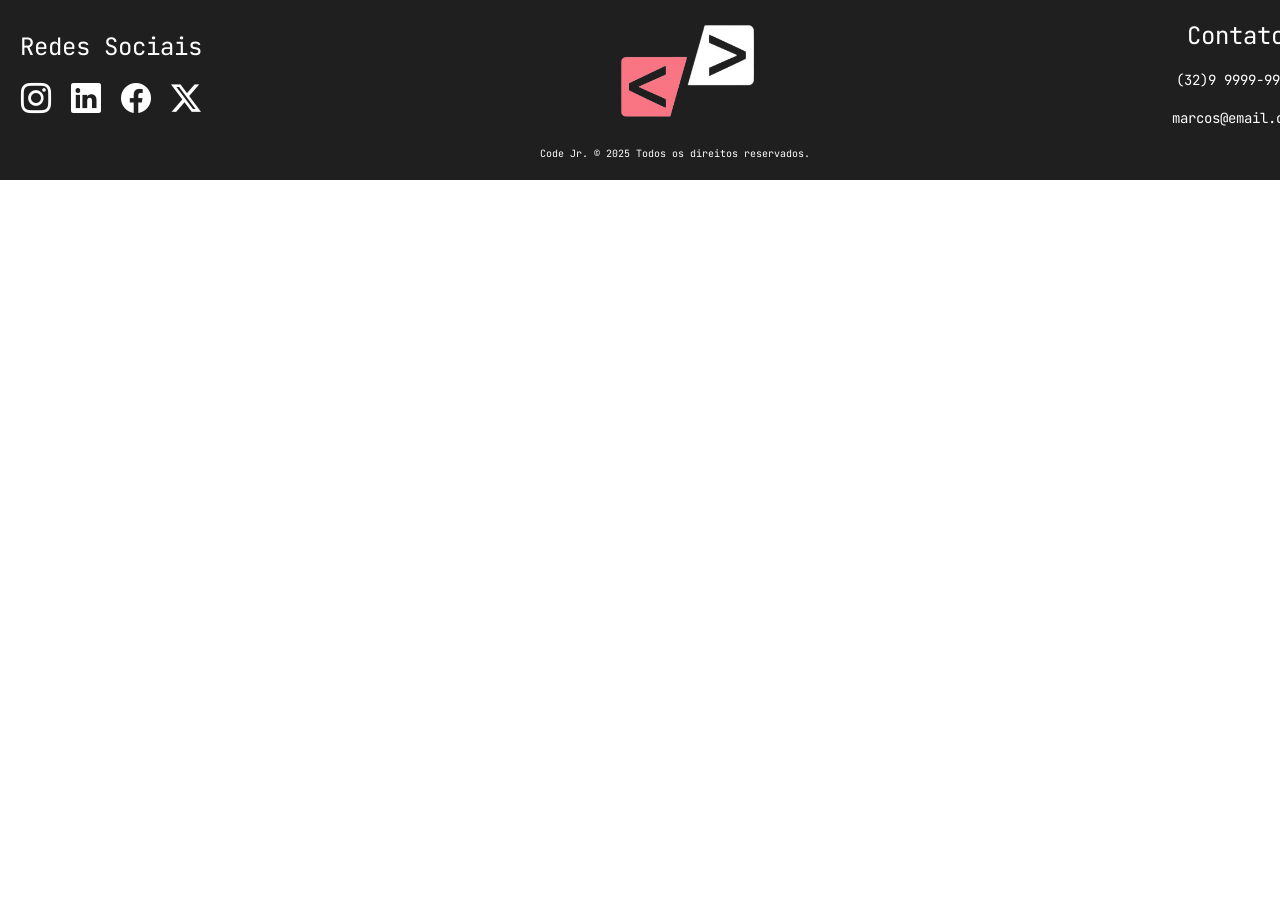
<file: app/views/site/footer.html>
<!DOCTYPE html>
<html lang="pt-br">

<head>
    <link rel="preconnect" href="https://fonts.googleapis.com">
    <link rel="preconnect" href="https://fonts.gstatic.com/" crossorigin>
    <link
        href="https://fonts.googleapis.com/css2?family=JetBrains+Mono:ital,wght@0,100..800;1,100..800&family=Open+Sans:ital,wght@0,300..800;1,300..800&family=Shantell+Sans:ital,wght@0,300..800;1,300..800&display=swap"
        rel="stylesheet">
    <meta charset="UTF-8">
    <meta name="viewport" content="width=device-width, initial-scale=1.0">
    <title>Footer</title>
    <link rel="stylesheet" href="../../../public/css/styles_footer.css">
    <link rel="stylesheet" href="https://cdn.jsdelivr.net/npm/bootstrap-icons@1.13.1/font/bootstrap-icons.min.css">
</head>

<body>
    <div class="footer">
    <div class="conteudo_foot">

        <div class="redes_sociais">
            <div class="texto_redes">
                <p>Redes Sociais</p>
            </div>
            <div class="logos">
                <i class="bi bi-instagram"></i>
                <i class="bi bi-linkedin"></i>
                <i class="bi bi-facebook"></i>
                <i class="bi bi-twitter-x"></i>
            </div>
        </div>
        <div class="logo_blog">
            <img src="../../../public/assets/logo_blog.png" alt="" id="main_imagem">
        </div>
        <div class="contato">
            <p class="titulo_contato">Contato</p>
            <p class="texto_contato">(32)9 9999-9999</p>
            <p class="texto_contato">marcos@email.com</p>
        </div>
    </div>
    <div class="assinatura_final">
        <p class="assinatura">Code Jr. © 2025 Todos os direitos reservados.</p>
    </div>
    </div>
</body>

</html>
</file>
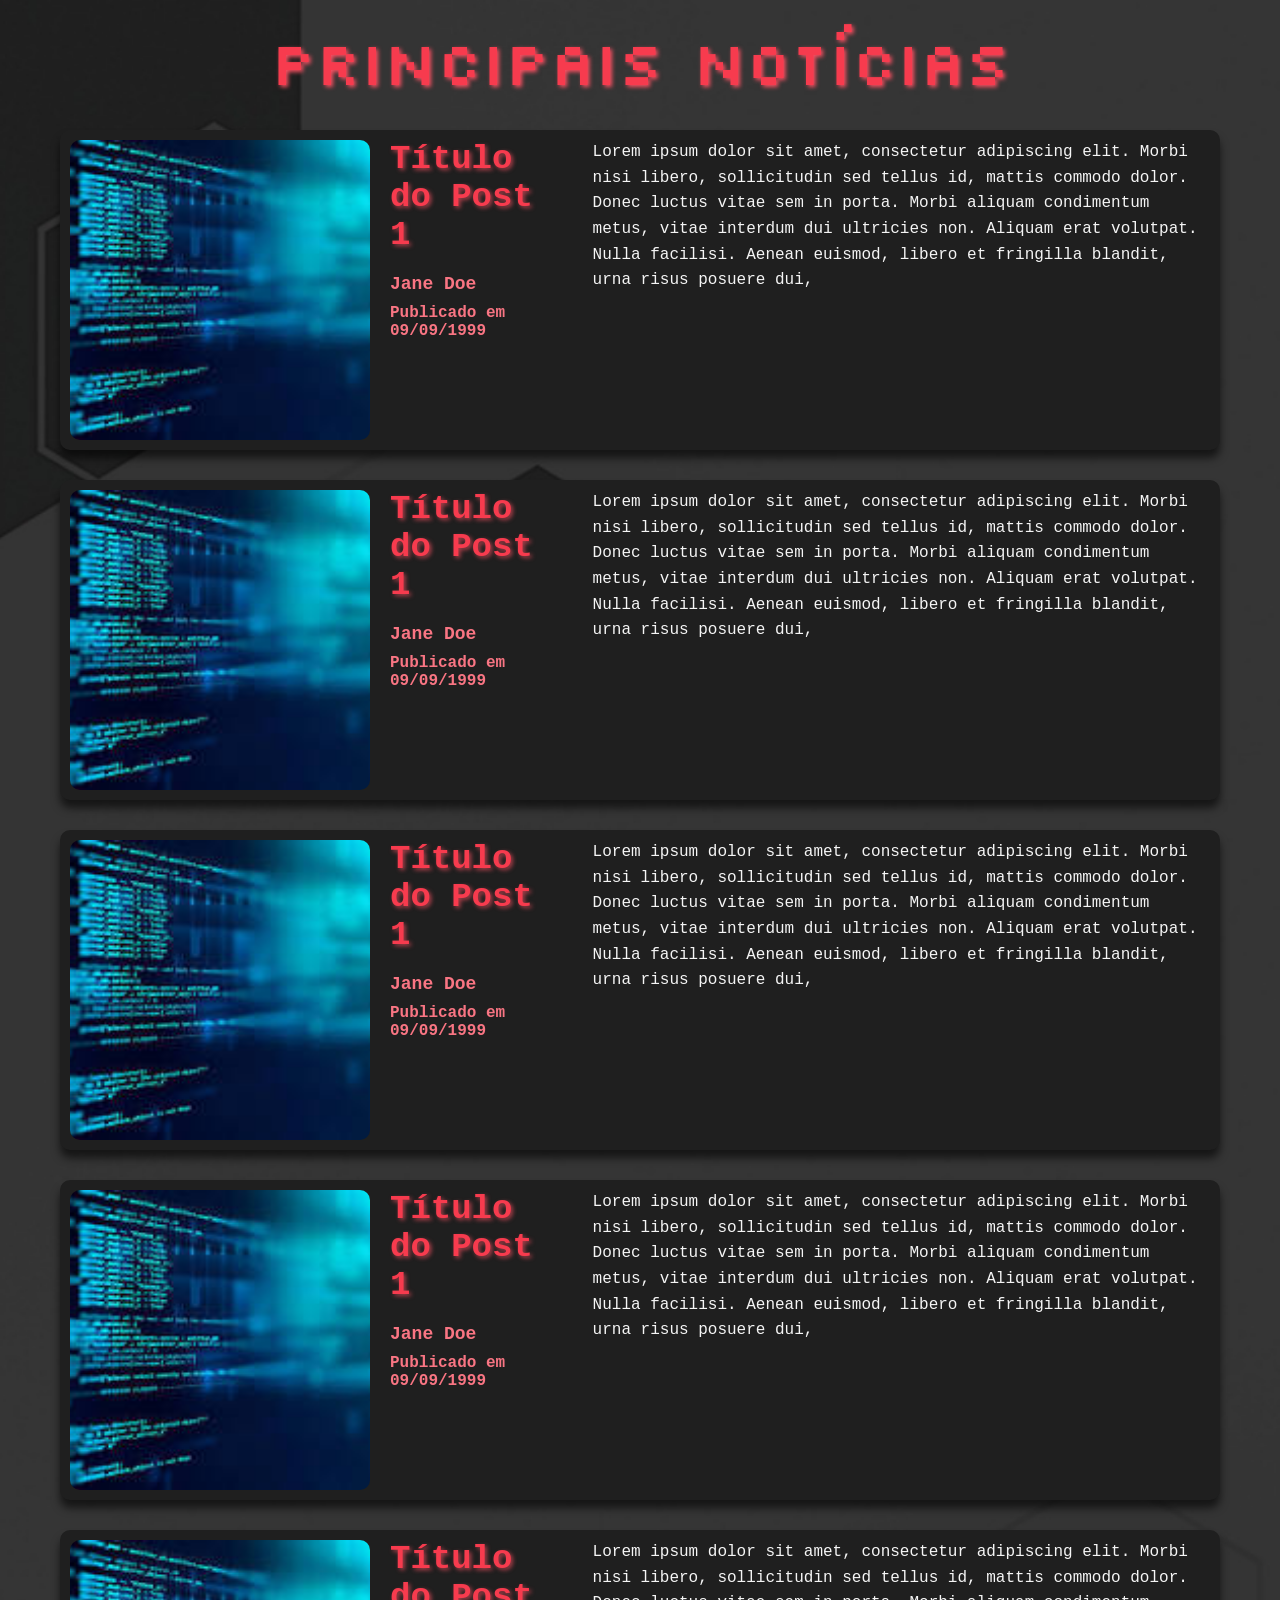
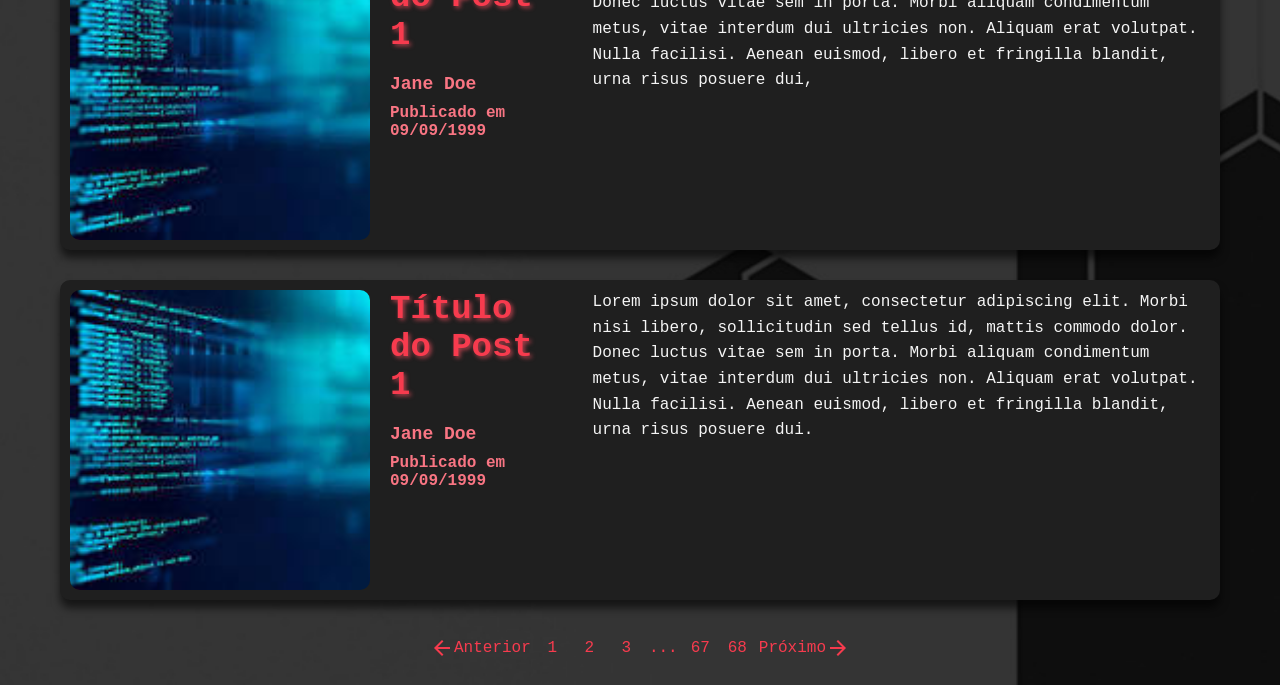
<file: app/views/site/lista_de_posts.html>
<!DOCTYPE html>
<html lang="pt-BR">
<head>
    <meta charset="utf-8" />
    <meta name="viewport" content="width=device-width,initial-scale=1" />
    <title>Lista de Posts</title>
    <link href="https://fonts.googleapis.com/icon?family=Material+Icons" rel="stylesheet">
    <link rel="preconnect" href="https://fonts.googleapis.com">
    <link rel="preconnect" href="https://fonts.gstatic.com" crossorigin>
    <link href="https://fonts.googleapis.com/css2?family=Silkscreen:wght@400;700&display=swap" rel="stylesheet">
    <link rel="stylesheet" href="../../../public/css/lista_de_posts.css" /> 
</head>
<body>
    <div class="conteudo">
        <h1>Principais Notícias</h1>       
        
        <div class = "posts">
            
            <div class = "post">
                <img class="imagem" src="../../../public/assets/imagemteste.jpg" alt="Imagem do Post 1">
                
                <div class = "info">
                    <p class="titulo_post"><strong>Título do Post 1</strong></p>
                    <p class="autor">Jane Doe</p>
                    <p class="publicacao">Publicado em 09/09/1999</p>
                </div>
            
                <p class="resumo">Lorem ipsum dolor sit amet, consectetur adipiscing elit. Morbi nisi libero, sollicitudin sed tellus id, mattis commodo dolor. Donec luctus vitae sem in porta. Morbi aliquam condimentum metus, vitae interdum dui ultricies non. Aliquam erat volutpat. Nulla facilisi. Aenean euismod, libero et fringilla blandit, urna risus posuere dui,</p>
            </div>

            <div class = "post">
                <img class="imagem" src="../../../public/assets/imagemteste.jpg" alt="Imagem do Post 1">
                
                <div class = "info">
                    <p class="titulo_post"><strong>Título do Post 1</strong></p>
                    <p class="autor">Jane Doe</p>
                    <p class="publicacao">Publicado em 09/09/1999</p>
                </div>
            
                <p class="resumo">Lorem ipsum dolor sit amet, consectetur adipiscing elit. Morbi nisi libero, sollicitudin sed tellus id, mattis commodo dolor. Donec luctus vitae sem in porta. Morbi aliquam condimentum metus, vitae interdum dui ultricies non. Aliquam erat volutpat. Nulla facilisi. Aenean euismod, libero et fringilla blandit, urna risus posuere dui,</p>
            </div>

            <div class = "post">
                <img class="imagem" src="../../../public/assets/imagemteste.jpg" alt="Imagem do Post 1">
                
                <div class = "info">
                    <p class="titulo_post"><strong>Título do Post 1</strong></p>
                    <p class="autor">Jane Doe</p>
                    <p class="publicacao">Publicado em 09/09/1999</p>
                </div>
            
                <p class="resumo">Lorem ipsum dolor sit amet, consectetur adipiscing elit. Morbi nisi libero, sollicitudin sed tellus id, mattis commodo dolor. Donec luctus vitae sem in porta. Morbi aliquam condimentum metus, vitae interdum dui ultricies non. Aliquam erat volutpat. Nulla facilisi. Aenean euismod, libero et fringilla blandit, urna risus posuere dui,</p>
            </div>

            <div class = "post">
                <img class="imagem" src="../../../public/assets/imagemteste.jpg" alt="Imagem do Post 1">
                
                <div class = "info">
                    <p class="titulo_post"><strong>Título do Post 1</strong></p>
                    <p class="autor">Jane Doe</p>
                    <p class="publicacao">Publicado em 09/09/1999</p>
                </div>
            
                <p class="resumo">Lorem ipsum dolor sit amet, consectetur adipiscing elit. Morbi nisi libero, sollicitudin sed tellus id, mattis commodo dolor. Donec luctus vitae sem in porta. Morbi aliquam condimentum metus, vitae interdum dui ultricies non. Aliquam erat volutpat. Nulla facilisi. Aenean euismod, libero et fringilla blandit, urna risus posuere dui,</p>
            </div>

            <div class = "post">
                <img class="imagem" src="../../../public/assets/imagemteste.jpg" alt="Imagem do Post 1">
                
                <div class = "info">
                    <p class="titulo_post"><strong>Título do Post 1</strong></p>
                    <p class="autor">Jane Doe</p>
                    <p class="publicacao">Publicado em 09/09/1999</p>
                </div>
            
                <p class="resumo">Lorem ipsum dolor sit amet, consectetur adipiscing elit. Morbi nisi libero, sollicitudin sed tellus id, mattis commodo dolor. Donec luctus vitae sem in porta. Morbi aliquam condimentum metus, vitae interdum dui ultricies non. Aliquam erat volutpat. Nulla facilisi. Aenean euismod, libero et fringilla blandit, urna risus posuere dui,</p>
            </div>

            <div class = "post">
                <img class="imagem" src="../../../public/assets/imagemteste.jpg" alt="Imagem do Post 1">
                
                <div class = "info">
                    <p class="titulo_post"><strong>Título do Post 1</strong></p>
                    <p class="autor">Jane Doe</p>
                    <p class="publicacao">Publicado em 09/09/1999</p>
                </div>
            
                <p class="resumo">Lorem ipsum dolor sit amet, consectetur adipiscing elit. Morbi nisi libero, sollicitudin sed tellus id, mattis commodo dolor. Donec luctus vitae sem in porta. Morbi aliquam condimentum metus, vitae interdum dui ultricies non. Aliquam erat volutpat. Nulla facilisi. Aenean euismod, libero et fringilla blandit, urna risus posuere dui.</p>
            </div>
        </div>

        <div class = "paginacao">
                <a href="#" class="passa_pag"><i class="material-icons">arrow_back</i> <p>Anterior</p> </a>
                <a href="#" id="atual">1</a>
                <a href="#">2</a>
                <a href="#" class="extra">3</a>
                <a href="#">...</a>
                <a href="#" class="extra">67</a>
                <a href="#">68</a>
                <a href="#" class="passa_pag"> <p>Próximo</p> <i class="material-icons">arrow_forward</i></a>
            </div>

    </div>

</body>
</html>
</file>
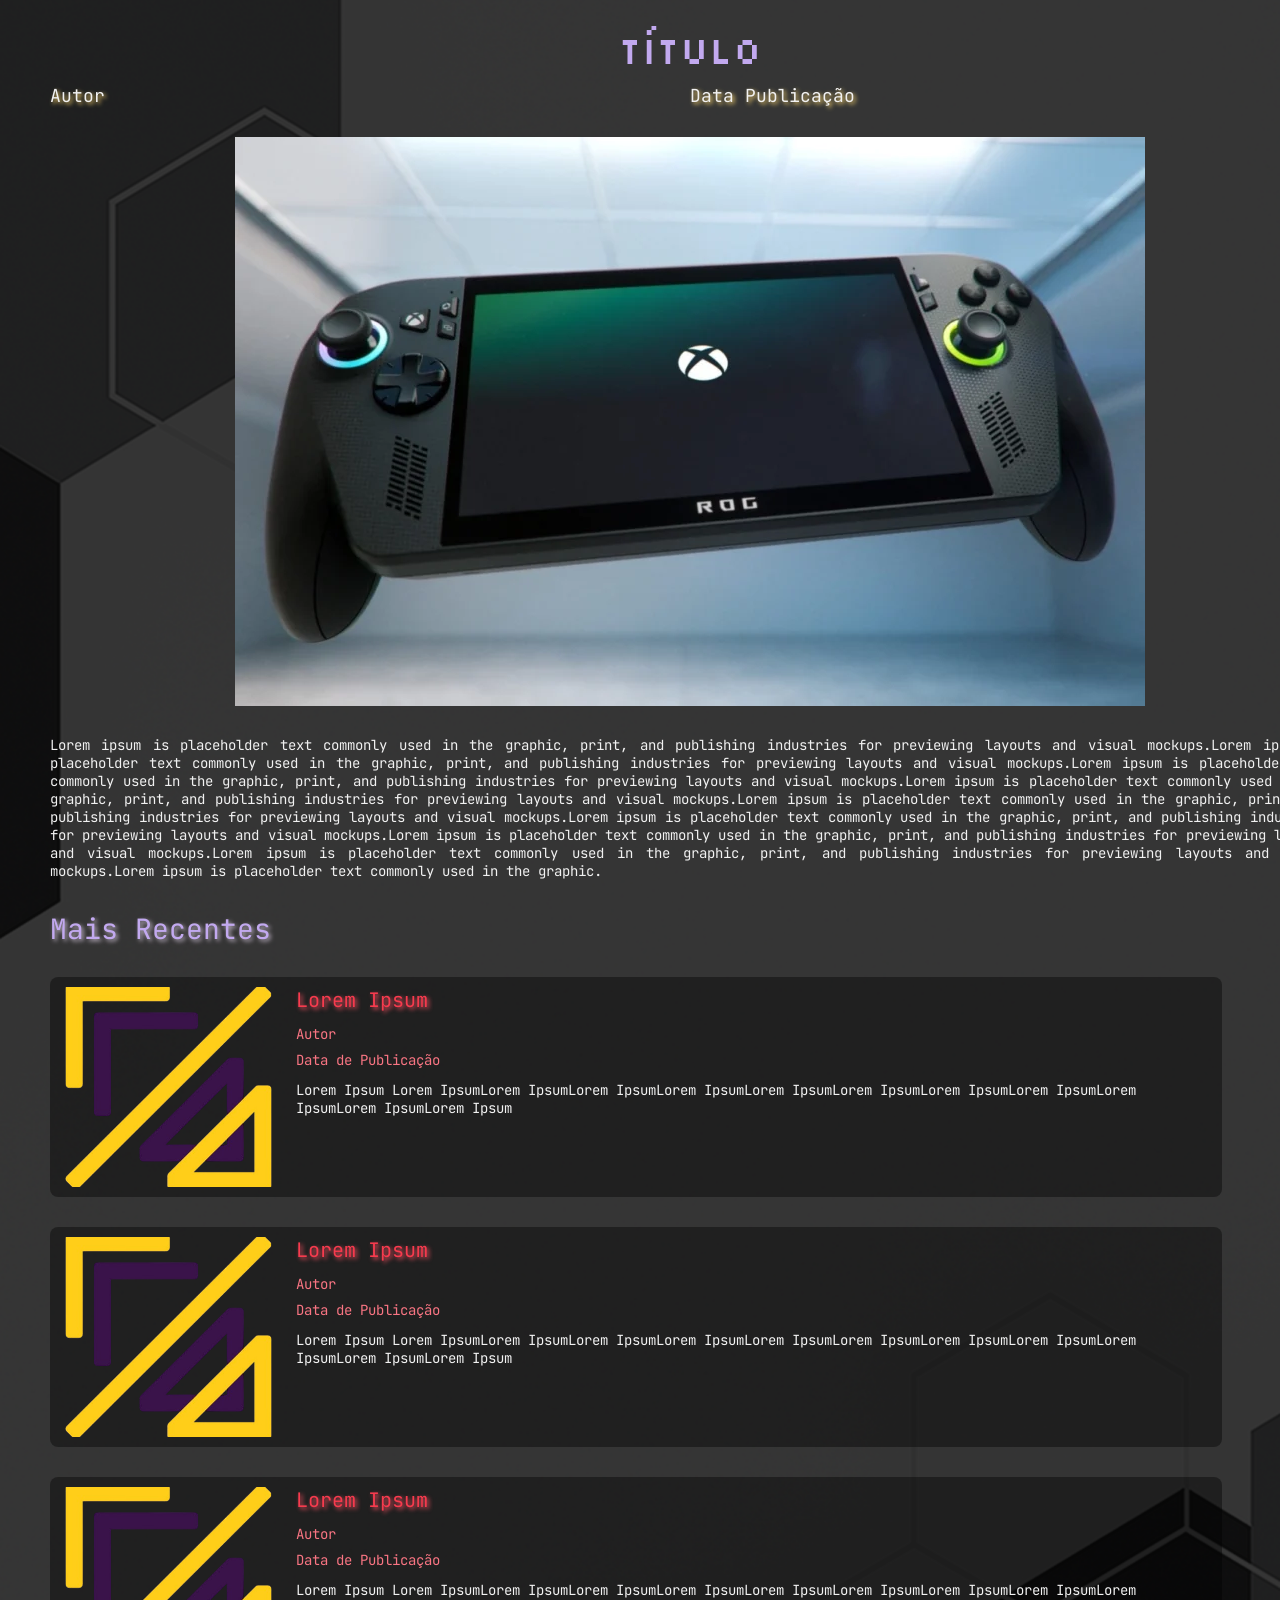
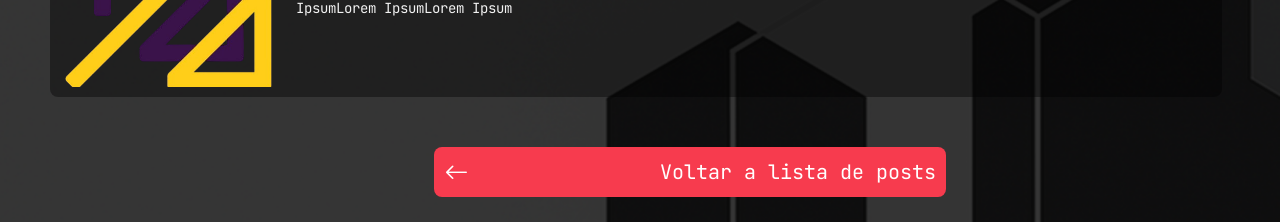
<file: app/views/site/post_individual.html>
<!DOCTYPE html>
<html lang="pt-br">

<head>
    <meta charset="UTF-8">
    <meta name="viewport" content="width=device-width, initial-scale=1.0">
    <title>Document</title>
    <link rel="stylesheet" href="../../../public/css/styles_post_individual.css">
    <link rel="preconnect" href="https://fonts.googleapis.com">
    <link rel="preconnect" href="https://fonts.gstatic.com/" crossorigin>
    <link
        href="https://fonts.googleapis.com/css2?family=JetBrains+Mono:ital,wght@0,100..800;1,100..800&family=Open+Sans:ital,wght@0,300..800;1,300..800&family=Shantell+Sans:ital,wght@0,300..800;1,300..800&display=swap"
        rel="stylesheet">
    <link rel="preconnect" href="https://fonts.googleapis.com">
    <link rel="preconnect" href="https://fonts.gstatic.com/" crossorigin>
    <link
        href="https://fonts.googleapis.com/css2?family=JetBrains+Mono:ital,wght@0,100..800;1,100..800&family=Open+Sans:ital,wght@0,300..800;1,300..800&family=Shantell+Sans:ital,wght@0,300..800;1,300..800&family=Silkscreen:wght@400;700&display=swap"
        rel="stylesheet">
    <link rel="stylesheet" href="https://cdn.jsdelivr.net/npm/bootstrap-icons@1.13.1/font/bootstrap-icons.min.css">
</head>

<body>

    <div class="conteudo">
        <div class="hero_section">
            <div class="titulo_post">
                <p>Título</p>
            </div>
            <div class="autor_datapub">
                <p>Autor</p>
                <p>Data Publicação</p>
            </div>


            <div class="imagem">
                <img src="../../../public/assets/teste.webp" alt="" id="main_imagem">

            </div>
        </div>

        <div class="descricao">
            <p>
                Lorem ipsum is placeholder text commonly used in the graphic, print, and publishing industries for
                previewing layouts and visual mockups.Lorem ipsum is placeholder text commonly used in the graphic,
                print, and publishing industries for previewing layouts and visual mockups.Lorem ipsum is placeholder
                text commonly used in the graphic, print, and publishing industries for previewing layouts and visual
                mockups.Lorem ipsum is placeholder text commonly used in the graphic, print, and publishing industries
                for previewing layouts and visual mockups.Lorem ipsum is placeholder text commonly used in the graphic,
                print, and publishing industries for previewing layouts and visual mockups.Lorem ipsum is placeholder
                text commonly used in the graphic, print, and publishing industries for previewing layouts and visual
                mockups.Lorem ipsum is placeholder text commonly used in the graphic, print, and publishing industries
                for previewing layouts and visual mockups.Lorem ipsum is placeholder text commonly used in the graphic,
                print, and publishing industries for previewing layouts and visual mockups.Lorem ipsum is placeholder
                text commonly used in the graphic.
            </p>
        </div>

        <div class="mais_recentes">
            <div class="texto_maisrecentes">
                <p>Mais Recentes</p>
            </div>
            <div class="cards">
                <div class="imagem_card">
                    <img src="../../../public/assets/logo_code-removebg-preview.png" alt="" id="second_imagem">
                </div>
                <div class="texto_card">
                    <div class="titulo_texto_card">
                        <p>Lorem Ipsum</p>
                    </div>
                    <div class="juncao_texto autor_datapub_card">
                        <p>Autor</p>
                        <p>Data de Publicação</p>
                    </div>
                    <div class="juncao_texto descricao_card">
                        <p>Lorem Ipsum Lorem IpsumLorem IpsumLorem IpsumLorem IpsumLorem IpsumLorem IpsumLorem
                            IpsumLorem IpsumLorem IpsumLorem IpsumLorem Ipsum
                        </p>
                    </div>
                </div>
            </div>
            <div class="cards">
                <div class="imagem_card">
                    <img src="../../../public/assets/logo_code-removebg-preview.png" alt="" id="second_imagem">
                </div>
                <div class="texto_card">
                    <div class="titulo_texto_card">
                        <p>Lorem Ipsum</p>
                    </div>
                    
                    <div class="juncao_texto autor_datapub_card">
                        <p>Autor</p>
                        <p>Data de Publicação</p>
                    </div>
                    <div class="juncao_texto descricao_card">
                        <p>Lorem Ipsum Lorem IpsumLorem IpsumLorem IpsumLorem IpsumLorem IpsumLorem IpsumLorem
                            IpsumLorem IpsumLorem IpsumLorem IpsumLorem Ipsum
                        </p>
                    </div>
                </div>
            </div>
            <div class="cards">
                <div class="imagem_card">
                    <img src="../../../public/assets/logo_code-removebg-preview.png" alt="" id="second_imagem">
                </div>
                <div class="texto_card">
                    <div class="titulo_texto_card">
                        <p>Lorem Ipsum</p>
                    </div>
                    <div class="juncao_texto autor_datapub_card">
                        <p>Autor</p>
                        <p>Data de Publicação</p>
                    </div>
                    <div class="juncao_texto descricao_card">
                        <p>Lorem Ipsum Lorem IpsumLorem IpsumLorem IpsumLorem IpsumLorem IpsumLorem IpsumLorem
                            IpsumLorem IpsumLorem IpsumLorem IpsumLorem Ipsum
                        </p>
                    </div>
                </div>
            </div>
        </div>
        <div class="voltar_posts">
            <button class="botao">
                <i class="bi bi-arrow-left"></i>
                <div class="texto_botao">
                    Voltar a lista de posts
                </div>
            </button>
        </div>
    </div>


</body>

</html>
</file>
<file: public/css/styles_footer.css>
* {
  margin: 0;
  padding: 0;
}

body {
  min-height: 100vh;
  display: flex;
  flex-direction: column;
}

main {
  flex: 1;
}

.footer {
  background-color: #1f1f1f;
  width: 100%;
  height: auto;
  padding: 20px;
}

.conteudo_foot {
  display: flex;
  justify-content: space-between;
  height: auto;
}

.assinatura {
  color: white;
  font-family: "JetBrains Mono", monospace;
  font-size: 10px;
  text-align: center;
}

.redes_sociais {
  display: flex;
  flex-direction: column;
  justify-content: center;
  width: fit-content;
}

.texto_redes p {
  display: flex;
  color: white;
  font-size: 30px;
  text-align: center;
  font-family: "JetBrains Mono", monospace;
}

.logos {
  display: flex;
  flex-direction: row;
  gap: 30px;
}

.bi {
  color: white;
  font-size: 30px;
}

.logo_blog {
  width: fit-content;
  height: fit-content;
}

#main_imagem {
  width: 200px;
  height: 200px;
}

.contato {
  color: white;
  display: flex;
  flex-direction: column;
  font-family: "JetBrains Mono", monospace;
  width: auto;
}

.titulo_contato {
  display: flex;
  justify-content: center;
}

.texto_contato {
  font-size: 12px;
  height: fit-content;
  overflow-wrap: break-word;
  word-break: break-word;
  max-width: 100%;
}

@media (min-width: 320px) {
  .conteudo_foot {
    flex-direction: column;
    align-items: center;
    gap: 30px;
    padding: 0px 0px 30px 0px;
  }

  .redes_sociais {
    align-items: center;
    width: 100%;
    height: fit-content;
  }

  .texto_redes p {
    display: none;
  }

  .logos {
    flex-direction: row;
    width: 80%;
    height: fit-content;
    justify-content: center;
  }

  #main_imagem {
    width: 120px;
    height: 80px;
  }

  .redes_logo {
    flex-direction: column;
    width: fit-content;
    gap: 30px;
  }

  .contato {
    display: flex;
    flex-direction: column;
    align-items: center;
    text-align: center;
    gap: 20px;
  }

  .titulo_contato {
    font-size: 16px;
  }

  .texto_contato {
    font-size: 12px;
  }
}

@media (min-width: 425px) {
  .conteudo_foot {
    padding: 20px;
    gap: 40px;
  }

  .titulo_contato {
    font-size: 16px;
  }

  .texto_contato {
    font-size: 14px;
  }

  .logos {
    gap: 30px;
  }

  .bi {
    font-size: 36px;
  }

  #main_imagem {
    width: 140px;
    height: 100px;
  }
}

@media (min-width: 768px) {
  .conteudo_foot {
    flex-direction: row;
    padding: 0px 0px 20px 0px;
  }

  .assinatura_final {
    padding-left: 30px;
  }

  .redes_sociais {
    width: auto;
    gap: 20px;
  }

  .bi {
    font-size: 30px;
  }

  .texto_redes p {
    display: flex;
    font-size: 20px;
    text-align: center;
  }

  .logos {
    flex-direction: row;
    gap: 20px;
    justify-content: center;
  }

  #main_imagem {
    width: 120px;
    height: 80px;
  }

  .contato {
    /* width: 180px;*/
    width: fit-content;
    text-align: end;
  }

  .titulo_contato {
    font-size: 20px;
  }

  .texto_contato {
    font-size: 12px;
    text-align: center;
  }
}

@media (min-width: 1024px) {
  .redes_sociais {
    gap: 20px;
  }

  .redes_logo {
    gap: 200px;
  }

  .logos {
    gap: 20px;
  }

  .logos1 {
    gap: 20px;
  }

  .logos1 img {
    width: 36px;
    height: 36px;
  }

  .texto_redes p {
    font-size: 24px;
  }

  #main_imagem {
    width: 140px;
    height: 100px;
  }

  .contato_assinatura {
    gap: 50px;
  }

  .titulo_contato {
    font-size: 24px;
  }

  .texto_contato {
    font-size: 14px;
  }

  #second_imagem {
    width: 100px;
    height: 100px;
  }

  .contato {
    gap: 20px;
  }
}

@media (min-width: 1440px) {
  .conteudo_foot {
    padding: 30px;
  }

  .redes_sociais {
    gap: 20px;
  }

  .redes_logo {
    gap: 340px;
  }

  .logos {
    gap: 20px;
  }

  .bi {
    font-size: 40px;
  }

  .texto_redes p {
    font-size: 32px;
  }

  .assinatura {
    font-size: 12px;
  }

  #main_imagem {
    width: 160px;
    height: 120px;
  }

  .titulo_contato {
    font-size: 32px;
  }

  .texto_contato {
    font-size: 16px;
  }

  #second_imagem {
    width: 120px;
    height: 120px;
  }
}

@media (min-width: 1920px) {
  .conteudo_foot {
    padding: 30px;
  }

  .redes_sociais {
    gap: 30px;
  }

  .contato {
    /* width: 330px;*/
    width: fit-content;
  }

  .logos {
    gap: 30px;
  }

  .bi {
    font-size: 52px;
  }

  .assinatura {
    font-size: 16px;
  }

  .texto_redes p {
    font-size: 42px;
  }

  #main_imagem {
    width: 200px;
    height: 160px;
  }

  .titulo_contato {
    font-size: 42px;
  }

  .texto_contato {
    font-size: 24px;
  }

  #second_imagem {
    width: 160px;
    height: 160px;
  }
}

@media (min-width: 2560px) {
  .conteudo_foot {
    padding: 50px;
  }

  .redes_sociais {
    gap: 40px;
  }

  .redes_logo {
    gap: 700px;
  }

  .logos {
    gap: 40px;
  }

  .bi {
    font-size: 60px;
  }

  .assinatura {
    font-size: 20px;
  }

  .contato {
    width: 406px;
    gap: 30px;
  }

  .texto_redes p {
    font-size: 52px;
  }

  #main_imagem {
    width: 320px;
    height: 200px;
  }

  .titulo_contato {
    font-size: 52px;
  }

  .texto_contato {
    font-size: 32px;
  }

  #second_imagem {
    width: 200px;
    height: 200px;
  }
}
</file>
<file: public/css/lista_de_posts.css>
* {
  margin: 0;
  padding: 0;
  box-sizing: border-box;
}

a {
  border: none;
  text-decoration: none;
}

.silkscreen-regular {
  font-family: "Silkscreen", sans-serif;
  font-weight: 400;
  font-style: normal;
}

.silkscreen-bold {
  font-family: "Silkscreen", sans-serif;
  font-weight: 700;
  font-style: normal;
}

body {
  font-family: "JetBrains Mono", monospace;
  z-index: -1;
  background: none;
  overflow-x: hidden;
  background: url("../../public/assets/img_de_fundo_code_stroll_escura.jpg")
    center/cover no-repeat;
  background-size: cover; /* Faz a imagem cobrir todo o fundo */
  background-position: center; /* Centraliza a imagem */
  padding: 0px;
}
body::before {
  content: "";
  position: fixed;
  top: 0;
  left: 0;
  width: 100%;
  height: 100%;
  background: url("../../public/assets/img_de_fundo_code_stroll_escura.jpg")
    center/cover no-repeat;
  opacity: 1; /* controla só a opacidade do fundo */
  background-color: #1f1f1f; /* cor de fundo para quando a imagem não carregar */
  z-index: -1; /* fica atrás de todo o conteúdo */
  display: flex;
  flex-direction: row;
}

.conteudo {
  margin: 0;
  justify-content: center;
  padding: 0px 60px;
  background: url("../../public/assets/img_de_fundo_code_stroll_escura.jpg")
    center/cover no-repeat;
}

.conteudo .search {
  /*position: relative; /* Necessário para posicionar o ícone */
  width: 400px;
  margin-bottom: 20px;
  display: flex;
  align-items: center;
}

.conteudo .search .pesquisar {
  border: none;
  background: none;
  cursor: pointer;
  outline: none;
  position: absolute;
  z-index: 1;
  /*padding-left: 10px;*/
  color: #f73b4e; /* Cor do ícone */
  font-size: 24px; /* Aumenta o tamanho do ícone */
  opacity: 1; /* Garante que o ícone esteja totalmente visível */
  gap: 10px;
  /*transform: scaleX(-1);
    padding-left: 15px;*/
}

.conteudo h1 {
  font-family: "Silkscreen", sans-serif;
  font-weight: 400;
  text-align: center;
  margin-bottom: 30px;
  font-size: 60px;
  color: #f73b4e;
  text-shadow: 2px 2px 4px #f95062;
  -width: 100%;
  max-height: 50%;
}

.post {
  max-width: 100%;
  max-height: 100%;
  background-color: #1f1f1f;
  margin-bottom: 30px;
  display: flex;
  border-radius: 10px;
  box-shadow: 0 8px 8px rgba(0, 0, 0, 0.596);
  cursor: pointer;
}

.post:hover {
  transform: scale(1.02);
  box-shadow: 0 12px 16px rgba(0, 0, 0, 0.8);
  transition: all 0.3s ease;
}

.post .info {
  display: flex;
  flex-direction: column;
  justify-content: left;
  align-items: start;
  width: 100%;
  height: 100%;
  padding: 10px;
  overflow-wrap: break-word; /* quebra de linha para textos longos */
  word-wrap: break-word; /* compatibilidade com navegadores antigos */
  overflow: hidden; /* evita que o texto ultrapasse a box */
  text-overflow: ellipsis; /* adiciona reticências para textos muito longos */
  box-sizing: border-box; /* inclui padding e borda no tamanho total */
}

.post .imagem {
  max-width: 100%;
  height: 300px;
  margin: 10px;
  border-radius: 10px;
}

.post .info .titulo_post {
  font-family: "JetBrains Mono", monospace;
  font-weight: 900;
  font-size: 34px; /* um pouco maior */
  color: #f73b4e; /* branco para contraste */
  text-shadow: 2px 2px 4px #f95061a8; /* leve sombra para destaque */
  margin-bottom: 20px;
}
.post .info .autor {
  text-align: left;
  font-weight: bold;
  font-size: large;
  margin-bottom: 10px;
  color: #f97583;
}

.post .info .publicacao {
  font-weight: bold;
  text-align: left;
  color: #f97583;
  margin-bottom: 15px;
}
.post .resumo {
  width: 100%;
  height: 100%;
  padding: 10px 10px;
  overflow-wrap: break-word; /* quebra de linha para textos longos */
  word-wrap: break-word; /* compatibilidade com navegadores antigos */
  overflow: hidden; /* evita que o texto ultrapasse a box */
  text-overflow: ellipsis; /* adiciona reticências para textos muito longos */
  align-items: center;
  align-content: center;
  text-align: left;
  padding-left: 15px;
  line-height: 1.6;
  color: #f5f5f5;
}

.paginacao {
  display: flex;
  justify-content: center;
  align-items: center;
  gap: 2px;
  margin-top: 20px;
  padding-bottom: 20px;
  cursor: pointer;
}

.paginacao a {
  color: #f73b4e;
  text-decoration: none;
  display: flex;
  align-items: center;
  justify-content: center;
  width: 35px;
  height: 35px;
  border-radius: 6px;
  transition: all 0.3s ease;
}

.paginacao .passa_pag {
  width: auto; /* Permite que o botão se ajuste ao conteúdo */
  padding: 0 2px; /* Adiciona espaçamento horizontal */
}

.paginacao a:hover {
  background-color: #f5f5f5;
  color: #f73b4e;
  transform: scale(1.05);
}

.paginacao .atual {
  color: #f5f5f5;
  background-color: #f73b4e;
  pointer-events: none;
}

h1 {
  padding-top: 2%;
}

/*Responsividade 320, 425, 768, 1024, 1440, 1920, 2560*/
/**/
@media (max-width: 320px) {
  .post {
    flex-direction: column;
    align-items: center;
  }

  .post .info,
  .post .imagem {
    width: 100%;
    height: auto;
  }

  .post .resumo {
    text-align: left;
  }

  .conteudo h1 {
    font-size: auto;
  }
}

@media (max-width: 425px) {
  .conteudo h1 {
    font-size: 45px;
  }

  .post {
    flex-direction: column;
    align-items: center;
    width: auto;
  }

  .post .info,
  .post .imagem {
    width: 100%;
    height: auto;
  }

  .post .resumo {
    text-align: left;
  }
}

@media (max-width: 768px) {
  .conteudo {
    padding: 20px;
  }

  .post {
    flex-direction: column;
    align-items: left;
    margin: 10px;
  }

  .post .info,
  .post .imagem {
    width: 100%;
    height: auto;
  }

  .paginacao {
    gap: 10px;
  }

  .paginacao p {
    display: none;
  }

  .paginacao .extra {
    display: none;
  }
}

@media (max-width: 1024px) {
  .post .info,
  .post .imagem {
    width: auto;

    height: auto;
  }
}

@media (max-width: 1440px) {
  .post .info,
  .post .imagem {
    width: auto;
    height: auto;
  }
}

@media (max-width: 1440px) {
  .post .info,
  .post .imagem {
    width: auto;
    height: auto;
  }
}

@media (max-width: 1920px) {
  .post .imagem {
    width: 300px;
    height: 300px;
    object-fit: cover;
    flex-shrink: 0;
    margin: 10px;
    border-radius: 10px;
  }

  .post .info {
    flex-grow: 1;
    display: flex;
    flex-direction: column;
    overflow: hidden;
  }
}

@media (min-width: 1920px) and (max-width: 2560px) {
  .conteudo h1 {
    font-size: 80px;
  }

  .conteudo .search {
    width: 800px;
    height: 75px;
  }

  .post .info {
    width: auto;
    height: auto;
  }

  .post .imagem {
    width: 300px;
    height: 300px;
    object-fit: cover;
    flex-shrink: 0;
    margin: 10px;
    border-radius: 10px;
  }

  .post {
    width: 2440px;
    height: 300px;
  }

  .post .info {
    width: auto;
    height: 300px;
    font-size: xx-large;
  }

  .post .resumo {
    width: 80%;
    height: 300px;
    font-size: xx-large;
  }

  .post .info .titulo_post {
    font-size: 60px;
  }

  .post .info .autor {
    font-size: xx-large;
  }

  .post .imagem {
    width: 500px;
    height: 300px;
  }

  .paginacao a {
    width: 75px;
    height: 75px;
    border-radius: 15px;
    font-size: xx-large;
    padding: auto;
    margin: 15px;
  }

  .paginacao .passa_pag p {
    font-size: 45px;
  }

  .paginacao #atual {
    font-size: xx-large;
  }

  .paginacao p {
    font-size: xx-large;
  }

  .paginacao .passa_pag .material-icons {
    font-size: 50px;
  }
}

/*
overflow: hidden;
text-overflow: ellipsis;*/
</file>
<file: public/css/styles_post_individual.css>
body {
  background: url(../assets/PVI.png) no-repeat top center/cover;
  margin: 0;
  gap: 20px;
}

.conteudo {
  display: flex;
  width: 100%;
  height: 100%;
  margin: 0px;
  flex-direction: column;
  padding: 40px 80px 40px 80px;
  gap: 30px;
}

a {
  border: none;
  text-decoration: none;
}

.hero_section {
  display: flex;
  margin: auto;
  width: 100%;
  height: auto;
  gap: 10px;
  flex-direction: column;
}

.titulo_post {
  display: flex;
  width: 100%;
  height: auto;
  margin: auto;
  justify-content: center;
  text-align: center;
  font-family: "Silkscreen", sans-serif;
  font-size: 52px;
  color: #c2a9ef;
}

.autor_datapub {
  display: flex;
  justify-content: space-between;
  font-family: "JetBrains Mono", monospace;
  font-size: 24px;
  color: #f1f1f1;
  text-shadow: 2px 2px 4px#FFD970;
}

.name {
  display: flex;
  text-align: left;
}

.date {
  display: flex;
  text-align: end;
  width: 100%;
}

.imagem {
  display: flex;
  width: auto;
  height: auto;
  justify-content: center;
  align-self: center;
}

#imagem-principal {
  width: 700px;
  height: 400px;
  border: 1px solid;
  border-radius: 12px;
  object-fit: cover;
}

.descricao {
  display: flex;
  margin: auto;
  width: 100%;
  height: auto;
  font-family: "JetBrains Mono", monospace;
  font-size: 20px;
  color: #f1f1f1;
  text-align: justify;
}

.mais_recentes {
  display: flex;
  margin: auto;
  width: 100%;
  height: auto;
  flex-direction: column;
  gap: 30px;
  gap: 30px;
  padding-bottom: 20px;
}

.texto_maisrecentes {
  display: flex;
  font-family: "JetBrains Mono", monospace;
  font-size: 44px;
  color: #c2a9ef;
  text-shadow: 2px 2px 4px #c0b4c6;
}

.cards {
  display: flex;
  width: 90%;
  height: auto;
  background-color: rgba(0, 0, 0, 0.4);
  box-shadow: rgba(0, 0, 0, 0.25);
  border-radius: 8px;
}

.card-wrapper {
  width: 100%;
}

.imagem_card {
  display: flex;
  width: fit-content;
  height: fit-content;
}

#second_imagem {
  width: 100%;
  height: 280px;
  object-fit: cover;
}

.texto_card {
  display: flex;
  width: 100%;
  height: auto;
  flex-direction: column;
  gap: 12px;
  font-family: "JetBrains Mono", monospace;
}

.titulo_texto_card {
  display: flex;
  font-size: 32px;
  color: #f73b4e;
  text-shadow: 2px 2px 4px #f95062;
}

.juncao_texto {
  display: flex;
  font-size: 20px;
}

.autor_datapub_card {
  display: flex;
  flex-direction: column;
  color: #f97583;
  gap: 8px;
}

.descricao_card {
  display: flex;
  color: #f1f1f1;
  width: 100%;
}

p {
  margin: 0;
  width: 100%;
}

.voltar_posts {
  display: flex;
  justify-content: center;
}

.botao {
  width: 10vw;
  height: 60px;
  background: #f73b4e;
  font-size: 20px;
  border: none;
  border-radius: 8px;
  color: white;
  font-family: "JetBrains Mono", monospace;
  display: flex;
  flex-direction: row;
  align-items: center;
  justify-content: space-between;
}

@media (min-width: 320px) {
  .autor_datapub {
    font-size: 14px;
  }

  .titulo_post {
    font-size: 32px;
  }

  .descricao {
    font-size: 12px;
  }

  .texto_maisrecentes {
    font-size: 24px;
  }

  .texto_card {
    gap: 12px;
  }

  .titulo_texto_card {
    font-size: 16px;
  }

  .juncao_texto {
    font-size: 12px;
  }

  .imagem_card {
    align-self: center;
  }

  #second_imagem {
    height: 200px;
    object-fit: fill;
  }

  .cards {
    flex-direction: column;
    gap: 8px;
    padding: 10px;
  }

  .botao {
    width: 100vw;
    height: 40px;
    background: #f73b4e;
    font-size: 16px;
    border: none;
    border-radius: 8px;
    gap: 20px;
    padding: 10px;
  }

  .conteudo {
    padding: 10px 20px;
  }
}

@media (min-width: 375px) {
  .autor_datapub {
    font-size: 14px;
  }

  .titulo_post {
    font-size: 32px;
  }

  .descricao {
    font-size: 12px;
  }

  .texto_maisrecentes {
    font-size: 24px;
  }

  .texto_card {
    gap: 12px;
  }

  .titulo_texto_card {
    font-size: 16px;
  }

  .juncao_texto {
    font-size: 12px;
  }

  .imagem_card {
    align-self: center;
  }

  #second_imagem {
    height: 200px;
    object-fit: fill;
  }

  .cards {
    flex-direction: column;
    gap: 16px;
    padding: 10px;
  }

  .botao {
    gap: 30px;
  }

  .bi-arrow-left {
    font-size: 20px;
  }
}

@media (min-width: 425px) {
  .autor_datapub {
    font-size: 14px;
  }

  .titulo_post {
    font-size: 32px;
  }

  .descricao {
    font-size: 12px;
  }

  .texto_maisrecentes {
    font-size: 24px;
  }

  .texto_card {
    gap: 12px;
  }

  .titulo_texto_card {
    font-size: 16px;
  }

  .juncao_texto {
    font-size: 12px;
  }

  .imagem_card {
    align-self: center;
  }

  #second_imagem {
    height: 220px;
    object-fit: fill;
  }

  .botao {
    width: 75vw;
    height: 40px;
    background: #f73b4e;
    font-size: 16px;
    border: none;
    border-radius: 8px;
  }

  .conteudo {
    padding: 15px 30px;
  }
}

@media (min-width: 768px) {
  /* #imagem-principal {
        width: 80vw;
    } */

  .autor_datapub {
    font-size: 18px;
  }

  .titulo_post {
    font-size: 38px;
  }

  .descricao {
    font-size: 14px;
  }

  .texto_maisrecentes {
    font-size: 28px;
  }

  .texto_card {
    gap: 12px;
  }

  .titulo_texto_card {
    font-size: 20px;
  }

  .juncao_texto {
    font-size: 14px;
  }

  .imagem_card {
    align-self: center;
  }

  #second_imagem {
    width: 220px;
    height: 200px;
    object-fit: cover;
  }

  .cards {
    flex-direction: row;
  }

  .botao {
    width: 40vw;
    height: 40px;
    background: #f73b4e;
    font-size: 16px;
    border: none;
    border-radius: 8px;
    gap: 30px;
  }

  .conteudo {
    padding: 20px 40px;
  }
}

@media (min-width: 1024px) {
  /* #imagem-principal {
        width: 60vw;
    } */

  .autor_datapub {
    font-size: 18px;
    padding-bottom: 20px;
  }

  .titulo_post {
    font-size: 38px;
  }

  .descricao {
    font-size: 14px;
  }

  .texto_maisrecentes {
    font-size: 28px;
  }

  .texto_card {
    gap: 12px;
  }

  .titulo_texto_card {
    font-size: 20px;
  }

  .juncao_texto {
    font-size: 14px;
  }

  .imagem_card {
    align-self: center;
  }

  #second_imagem {
    width: 220px;
    height: 200px;
    object-fit: cover;
  }

  .botao {
    width: 40vw;
    height: 50px;
    background: #f73b4e;
    font-size: 20px;
    border: none;
    border-radius: 8px;
    gap: 34px;
  }

  .bi-arrow-left {
    font-size: 24px;
  }

  .conteudo {
    padding: 25px 50px;
  }
}

@media (min-width: 1440px) {
  #imagem-principal {
    width: 1000px;
    height: 400px;
  }

  .autor_datapub {
    font-size: 20px;
    padding-bottom: 20px;
  }

  .titulo_post {
    font-size: 42px;
  }

  .descricao {
    font-size: 16px;
  }

  .texto_maisrecentes {
    font-size: 32px;
  }

  .texto_card {
    gap: 20px;
  }

  .titulo_texto_card {
    font-size: 24px;
  }

  .juncao_texto {
    font-size: 16px;
  }

  .imagem_card {
    align-self: center;
  }

  #second_imagem {
    width: 240px;
    height: 220px;
    object-fit: cover;
  }

  .botao {
    width: 30vw;
    height: 50px;
    background: #f73b4e;
    font-size: 20px;
    border: none;
    border-radius: 8px;
    gap: 30px;
  }

  .conteudo {
    padding: 30px 60px;
  }
}

@media (min-width: 1920px) {
  .hero_section {
    gap: 20px;
  }

  #imagem-principal {
    width: 1000px;
    height: 600px;
  }

  .autor_datapub {
    font-size: 28px;
    padding-bottom: 20px;
  }

  .titulo_post {
    font-size: 56px;
  }

  .descricao {
    font-size: 24px;
  }

  .texto_maisrecentes {
    font-size: 48px;
  }

  .texto_card {
    gap: 12px;
    padding-right: 40px;
  }

  .titulo_texto_card {
    font-size: 32px;
  }

  .juncao_texto {
    font-size: 24px;
  }

  #second_imagem {
    width: 300px;
    height: 280px;
    object-fit: cover;
  }

  .botao {
    width: 25vw;
    height: 60px;
    background: #f73b4e;
    font-size: 24px;
    border: none;
    border-radius: 8px;
    gap: 50px;
  }

  .bi-arrow-left {
    font-size: 30px;
  }

  .conteudo {
    padding: 40px 80px;
  }
}

@media (min-width: 2560px) {
  .hero_section {
    gap: 30px;
  }

  /* #imagem-principal {
        width: 50vw;
    } */

  .autor_datapub {
    font-size: 36px;
    padding-bottom: 20px;
  }

  .titulo_post {
    font-size: 80px;
  }

  .descricao {
    font-size: 32px;
  }

  .texto_maisrecentes {
    font-size: 64px;
  }

  .texto_card {
    gap: 40px;
    padding-right: 40px;
  }

  .titulo_texto_card {
    font-size: 48px;
  }

  .juncao_texto {
    font-size: 32px;
  }

  #second_imagem {
    width: 500px;
    height: 460px;
    object-fit: cover;
  }

  .botao {
    width: 25vw;
    height: 80px;
    background: #f73b4e;
    font-size: 32px;
    border: none;
    border-radius: 8px;
  }

  .bi-arrow-left {
    font-size: 40px;
  }
}
</file>
